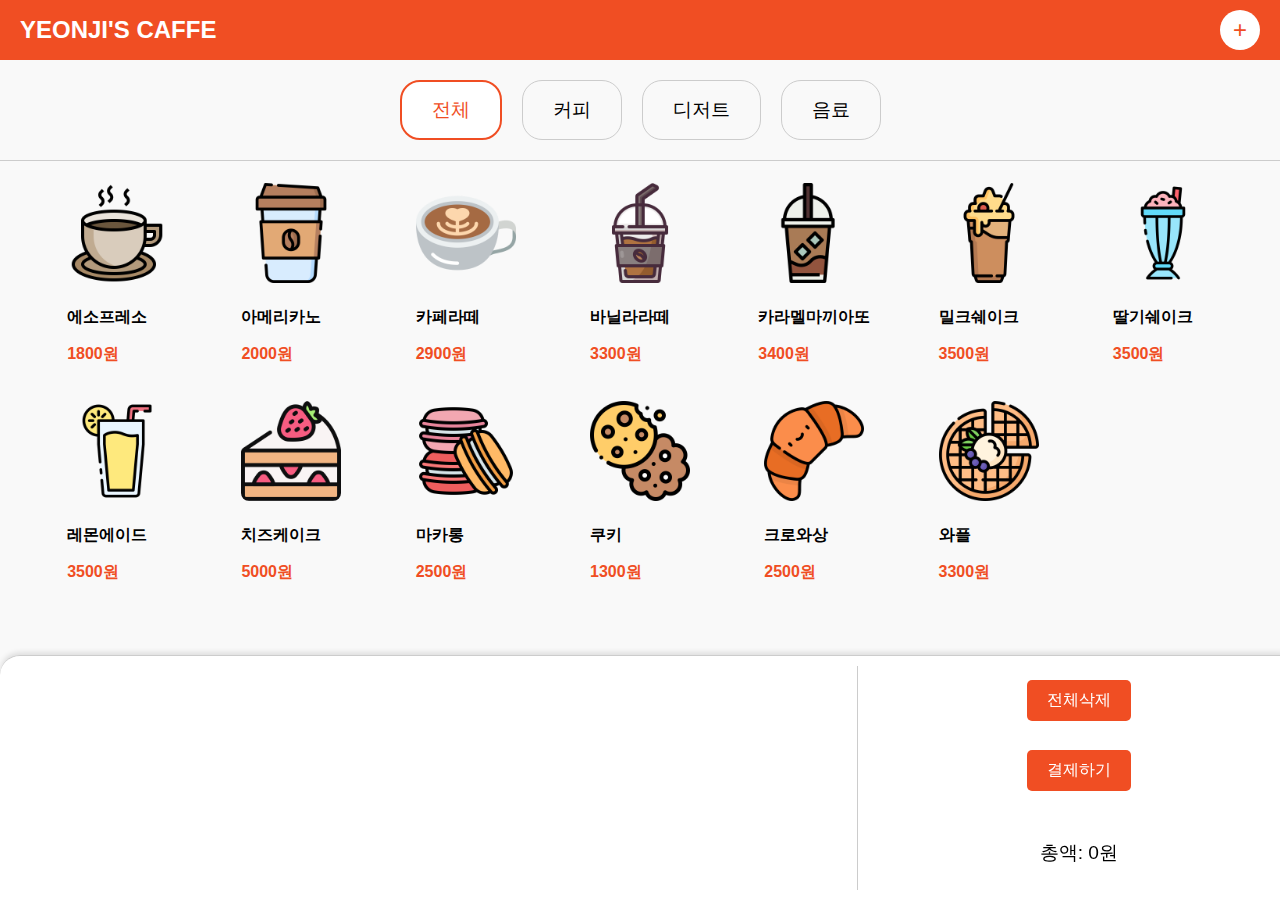
<file: YEONJI'S_CAFFE_KIOSK/CafeKiosk/index.html>
<!DOCTYPE html>
<html lang="en">

<head>
    <meta charset="UTF-8" />
    <meta name="viewport" content="width=device-width, initial-scale=1.0" />
    <title>YEONJI'S CAFFE KIOSK</title>
    <link rel="stylesheet" href="styles.css" />
</head>

<body>
    <!-- Header -->
    <header class="header">
        <div class="logo">YEONJI'S CAFFE</div>
        <div class="admin-button">
            <button id="admin-btn">+</button>
        </div>
    </header>

    <!-- Tab Menu -->
    <nav class="tab-menu">
        <button class="tab-btn active" data-category="all">전체</button>
        <button class="tab-btn" data-category="coffee">커피</button>
        <button class="tab-btn" data-category="dessert">디저트</button>
        <button class="tab-btn" data-category="drink">음료</button>
    </nav>

    <!-- Menu Section -->
    <main class="menu-container" ondragover="event.preventDefault()">
        <div class="menu-grid">
            <!-- Menu Items -->
            <div class="menu-item" data-category="coffee" data-name="에소프레소" data-price="1800" draggable="true">
                <img src="./image/espresso.png" alt="에소프레소" />
                <p class="item-name">에소프레소</p>
                <p class="item-price">1800원</p>
            </div>
            <div class="menu-item" data-category="coffee" data-name="아메리카노" data-price="2000" draggable="true">
                <img src="./image/americano.png" alt="아메리카노" />
                <p class="item-name">아메리카노</p>
                <p class="item-price">2000원</p>
            </div>
            <div class="menu-item" data-category="coffee" data-name="카페라떼" data-price="2900" draggable="true">
                <img src="./image/latte.png" alt="카페라떼" />
                <p class="item-name">카페라떼</p>
                <p class="item-price">2900원</p>
            </div>
            <div class="menu-item" data-category="coffee" data-name="바닐라라떼" data-price="3300">
                <img src="./image/VanillaLatte.png" alt="바닐라라떼" />
                <p class="item-name">바닐라라떼</p>
                <p class="item-price">3300원</p>
            </div>
            <div class="menu-item" data-category="coffee" data-name="카라멜마끼아또" data-price="3400">
                <img src="./image/CaramelMacchiato.png" alt="카라멜마끼아또" />
                <p class="item-name">카라멜마끼아또</p>
                <p class="item-price">3400원</p>
            </div>
            <div class="menu-item" data-category="drink" data-name="밀크쉐이크" data-price="3500">
                <img src="./image/milkshake.png" alt="밀크쉐이크" />
                <p class="item-name">밀크쉐이크</p>
                <p class="item-price">3500원</p>
            </div>
            <div class="menu-item" data-category="drink" data-name="딸기쉐이크" data-price="3500">
                <img src="./image/StrawberryShake.png" alt="딸기쉐이크" />
                <p class="item-name">딸기쉐이크</p>
                <p class="item-price">3500원</p>
            </div>
            <div class="menu-item" data-category="drink" data-name="레몬에이드" data-price="3500">
                <img src="./image/Lemonade.png" alt="레몬에이드" />
                <p class="item-name">레몬에이드</p>
                <p class="item-price">3500원</p>
            </div>
            <div class="menu-item" data-category="dessert" data-name="치즈케이크" data-price="5000">
                <img src="./image/StrawberryCake.png" alt="치즈케이크" />
                <p class="item-name">치즈케이크</p>
                <p class="item-price">5000원</p>
            </div>
            <div class="menu-item" data-category="dessert" data-name="마카롱" data-price="2500">
                <img src="./image/macaroon.png" alt="마카롱" />
                <p class="item-name">마카롱</p>
                <p class="item-price">2500원</p>
            </div>
            <div class="menu-item" data-category="dessert" data-name="쿠키" data-price="1300">
                <img src="./image/cookie.png" alt="쿠키" />
                <p class="item-name">쿠키</p>
                <p class="item-price">1300원</p>
            </div>
            <div class="menu-item" data-category="dessert" data-name="크로와상" data-price="2500">
                <img src="./image/croissant.png" alt="크로와상" />
                <p class="item-name">크로와상</p>
                <p class="item-price">2500원</p>
            </div>
            <div class="menu-item" data-category="dessert" data-name="와플" data-price="3300">
                <img src="./image/waffle.png" alt="와플" />
                <p class="item-name">와플</p>
                <p class="item-price">3300원</p>
            </div>
        </div>
    </main>

    <!-- Cart Section -->
    <aside class="cart-area">
        <div class="cart-items">
            <!-- Cart items will dynamically appear here -->
        </div>
        <div class="cart-summary">
            <button id="clear-cart">전체삭제</button>
            <button id="checkout-btn">결제하기</button>
            <p>총액: <span id="total-price">0</span>원</p>
        </div>
    </aside>

    <!-- Payment Modals -->
    <div id="payment-modal" class="modal hidden">
        <div class="modal-content">
            <h2>결제 방식을 선택하세요</h2>
            <div class="payment-options">
                <div id="card-payment" class="payment-option">
                    <img src="./image/card.png" alt="카드결제" />
                    <p>카드결제</p>
                </div>
                <div id="simple-payment" class="payment-option">
                    <img src="./image/simple.png" alt="간편결제" />
                    <p>간편결제</p>
                </div>
            </div>
        </div>
    </div>

    <div id="card-modal" class="modal hidden">
        <div class="modal-content">
            <h2>카드를 삽입하세요</h2>
            <button id="card-confirm">확인</button>
        </div>
    </div>

    <div id="simple-modal" class="modal hidden">
        <div class="modal-content">
            <h2>바코드를 인식하세요</h2>
            <button id="simple-confirm">확인</button>
        </div>
    </div>

    <div id="receipt-modal" class="modal hidden">
        <div class="modal-content">
            <div id="receipt-content"></div>
            <button id="receipt-close">닫기</button>
        </div>
    </div>

    <div id="admin-modal" class="modal hidden">
        <div class="modal-content">
            <h2>관리자 기능</h2>
            <!-- 메뉴 추가 -->
            <div>
                <label for="new-menu-name">메뉴 이름:</label>
                <input type="text" id="new-menu-name" />
                <label for="new-menu-price">가격:</label>
                <input type="number" id="new-menu-price" />
                <label for="new-menu-category">카테고리:</label>
                <input type="text" id="new-menu-category" />
                <label for="new-menu-image">이미지:</label>
                <input type="file" id="new-menu-image" accept="image/*" />
                <button id="add-menu">메뉴 추가</button>
            </div>
            <!-- 판매 내역 -->
            <div>
                <h3>판매 내역</h3>
                <ul id="sales-list">
                    <!-- 결제된 메뉴와 가격이 여기 추가됩니다 -->
                </ul>
                <p>총 판매 금액: <span id="total-sales">0</span>원</p>
                <button id="clear-sales">판매 내역 초기화</button>
            </div>
            <button id="close-admin-modal">닫기</button>
        </div>
    </div>

    </div>

    <script src="script.js"></script>
</body>

</html>
</file>
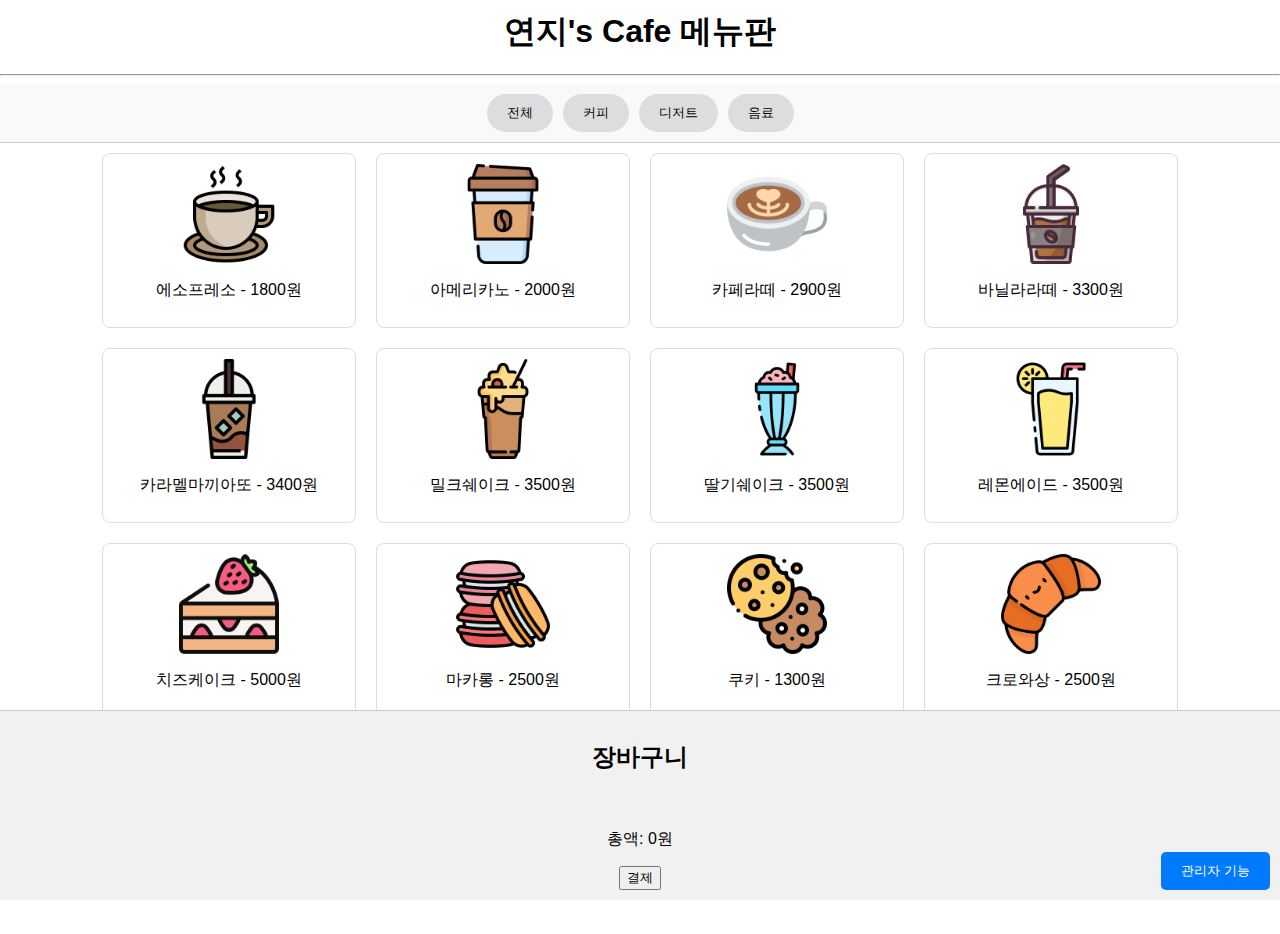
<file: YEONJI'S_CAFFE_KIOSK/CafeKiosk/CafeKiosk/index.html>
<!DOCTYPE html>
<html lang="en">

<head>
    <meta charset="UTF-8" />
    <meta name="viewport" content="width=device-width, initial-scale=1.0" />
    <title>연지's Cafe</title>
    <link rel="stylesheet" href="styles.css" />
</head>

<body>
    <h1 class="center-title">연지's Cafe 메뉴판</h1>
    <hr />
    <div class="container">
        <!-- 카테고리 영역 -->
        <div class="category-area">
            <button class="category-btn" data-category="all">전체</button>
            <button class="category-btn" data-category="coffee">커피</button>
            <button class="category-btn" data-category="dessert">디저트</button>
            <button class="category-btn" data-category="drink">음료</button>
        </div>

        <!-- 관리자 모달 -->
        <div id="admin-modal" class="modal hidden">
            <div class="modal-content">
                <h2>관리자 기능</h2>
                <div>
                    <h3>메뉴 추가</h3>
                    <input type="text" id="new-menu-name" placeholder="메뉴 이름" />
                    <input type="number" id="new-menu-price" placeholder="가격" />
                    <input type="text" id="new-menu-category" placeholder="카테고리" />
                    <input type="file" id="new-menu-image" accept="image/*" />
                    <button id="add-menu">추가</button>
                </div>
                <div>
                    <h3>판매 내역</h3>
                    <ul id="sales-list"></ul>
                    <p id="total-sales">총 판매 금액: 0원</p>
                    <button id="clear-sales">판매 내역 초기화</button>
                </div>
                <!-- 닫기 버튼 하단으로 이동 -->
                <button id="close-modal" class="close-modal-btn">닫기</button>
            </div>
        </div>

        <!-- 메뉴 영역 -->
        <div class="menu-area">
            <div class="menu-item" draggable="true" data-category="coffee" data-name="에소프레소" data-price="1800">
                <img src="./image/espresso.png" alt="에소프레소" />
                <p>에소프레소 - 1800원</p>
            </div>
            <div class="menu-item" draggable="true" data-category="coffee" data-name="아메리카노" data-price="2000">
                <img src="./image/americano.png" alt="아메리카노" />
                <p>아메리카노 - 2000원</p>
            </div>
            <div class="menu-item" draggable="true" data-category="coffee" data-name="카페라떼" data-price="2900">
                <img src="./image/latte.png" alt="카페라떼" />
                <p>카페라떼 - 2900원</p>
            </div>
            <div class="menu-item" draggable="true" data-category="coffee" data-name="바닐라라떼" data-price="3300">
                <img src="./image/VanillaLatte.png" alt="바닐라라떼" />
                <p>바닐라라떼 - 3300원</p>
            </div>
            <div class="menu-item" draggable="true" data-category="coffee" data-name="카라멜마끼아또" data-price="3400">
                <img src="./image/CaramelMacchiato.png" alt="카라멜마끼아또" />
                <p>카라멜마끼아또 - 3400원</p>
            </div>
            <div class="menu-item" draggable="true" data-category="drink" data-name="밀크쉐이크" data-price="3500">
                <img src="./image/milkshake.png" alt="밀크쉐이크" />
                <p>밀크쉐이크 - 3500원</p>
            </div>
            <div class="menu-item" draggable="true" data-category="drink" data-name="딸기쉐이크" data-price="3500">
                <img src="./image/StrawberryShake.png" alt="딸기쉐이크" />
                <p>딸기쉐이크 - 3500원</p>
            </div>
            <div class="menu-item" draggable="true" data-category="drink" data-name="레몬에이드" data-price="3500">
                <img src="./image/Lemonade.png" alt="레몬에이드" />
                <p>레몬에이드 - 3500원</p>
            </div>
            <div class="menu-item" draggable="true" data-category="dessert" data-name="치즈케이크" data-price="5000">
                <img src="./image/StrawberryCake.png" alt="치즈케이크" />
                <p>치즈케이크 - 5000원</p>
            </div>
            <div class="menu-item" draggable="true" data-category="dessert" data-name="마카롱" data-price="2500">
                <img src="./image/macaroon.png" alt="마카롱" />
                <p>마카롱 - 2500원</p>
            </div>
            <div class="menu-item" draggable="true" data-category="dessert" data-name="쿠키" data-price="1300">
                <img src="./image/cookie.png" alt="쿠키" />
                <p>쿠키 - 1300원</p>
            </div>
            <div class="menu-item" draggable="true" data-category="dessert" data-name="크로와상" data-price="2500">
                <img src="./image/croissant.png" alt="크로와상" />
                <p>크로와상 - 2500원</p>
            </div>
            <div class="menu-item" draggable="true" data-category="dessert" data-name="와플" data-price="3300">
                <img src="./image/waffle.png" alt="와플" />
                <p>와플 - 3300원</p>
            </div>
        </div>

        <!-- 장바구니 영역 -->
        <div class="cart-area">
            <h2>장바구니</h2>
            <div class="cart-list"></div>
            <p class="total-price">총액: 0원</p>
            <button id="checkout-btn">결제</button>
        </div>

        <!-- 관리자 버튼 -->
        <button id="admin-btn">관리자 기능</button>

        <!-- 관리자 모달 -->
        <div id="admin-modal" class="modal hidden">
            <div class="modal-content">
                <h2>관리자 기능</h2>
                <button id="close-modal">닫기</button>
                <div>
                    <h3>메뉴 추가</h3>
                    <input type="text" id="new-menu-name" placeholder="메뉴 이름" />
                    <input type="number" id="new-menu-price" placeholder="가격" />
                    <input type="text" id="new-menu-category" placeholder="카테고리" />
                    <button id="add-menu">추가</button>
                </div>
                <div>
                    <h3>판매 내역</h3>
                    <ul id="sales-list"></ul>
                    <p id="total-sales">총 판매 금액: 0원</p>
                    <button id="clear-sales">판매 내역 초기화</button>
                </div>
            </div>
        </div>

        <!-- 결제 모달 -->
        <div id="payment-modal" class="modal hidden">
            <div class="modal-content">
                <h2>결제 방식을 선택하세요</h2>
                <div class="payment-options">
                    <div id="card-payment" class="payment-option">
                        <img src="./image/card.png" alt="카드결제" />
                        <p>카드결제</p>
                    </div>
                    <div id="simple-payment" class="payment-option">
                        <img src="./image/simple.png" alt="간편결제" />
                        <p>간편결제</p>
                    </div>
                </div>
            </div>
        </div>

        <!-- 카드 결제 모달 -->
        <div id="card-modal" class="modal hidden">
            <div class="modal-content">
                <h2>카드를 삽입하세요</h2>
                <button id="card-confirm">확인</button>
            </div>
        </div>

        <!-- 간편결제 모달 -->
        <div id="simple-modal" class="modal hidden">
            <div class="modal-content">
                <h2>바코드를 인식하세요</h2>
                <button id="simple-confirm">확인</button>
            </div>
        </div>
    </div>

    <script src="script.js"></script>
</body>

</html>
</file>
<file: YEONJI'S_CAFFE_KIOSK/CafeKiosk/styles.css>
body {
  margin: 0;
  font-family: Arial, sans-serif;
  background-color: #f9f9f9;
}

/* Header */

.header {
  display: flex;
  justify-content: space-between;
  align-items: center;
  background-color: #f04e23;
  padding: 10px 20px;
  color: white;
}

.logo {
  font-size: 1.5em;
  font-weight: bold;
}

.admin-button button {
  background-color: white;
  color: #f04e23;
  border: none;
  border-radius: 50%;
  width: 40px;
  height: 40px;
  font-size: 1.5em;
  cursor: pointer;
}

/* Tab Menu */

.tab-menu {
  display: flex;
  justify-content: center;
  background-color: #f9f9f9;
  border-bottom: 1px solid #ccc;
  padding: 20px 0;
}

.tab-btn {
  background-color: #f9f9f9;
  border: 1px solid #ccc;
  border-radius: 20px;
  padding: 15px 30px;
  margin: 0 10px;
  cursor: pointer;
  font-size: 1.2em;
  transition: background-color 0.3s ease;
}

.tab-btn.active {
  background-color: white;
  color: #f04e23;
  border: 2px solid #f04e23;
}

.tab-btn:hover {
  background-color: #f4f4f4;
}

/* Menu Container */

.menu-container {
  display: flex;
  justify-content: center;
  align-items: center;
  padding: 20px;
  border: 2px dashed transparent;
  transition: border-color 0.3s ease;
}

.menu-container.dragover {
  border-color: #f04e23;
}

.menu-grid {
  display: grid;
  grid-template-columns: repeat(auto-fit, minmax(150px, 1fr));
  gap: 20px;
  justify-items: center;
  width: 100%;
  max-width: 1200px;
}

.menu-item img {
  width: 100%;
  /* 부모 요소 너비에 맞게 조정 */
  height: auto;
  /* 비율 유지 */
  object-fit: cover;
  /* 이미지 꽉 채우기 */
  max-width: 120px;
  /* 원하는 최대 너비 */
  max-height: 120px;
  /* 원하는 최대 높이 */
  border-radius: 8px;
  margin-bottom: 10px;
}

.menu-item:hover {
  box-shadow: 0 4px 8px rgba(0, 0, 0, 0.1);
}

.menu-item img {
  width: 100px;
  height: 100px;
  object-fit: cover;
}

.item-name {
  margin: 10px 0 5px;
  font-weight: bold;
}

.item-price {
  color: #f04e23;
  font-weight: bold;
}

/* Cart Area */

.cart-area {
  position: fixed;
  bottom: 0;
  width: 100%;
  background-color: white;
  border-top: 1px solid #ccc;
  display: flex;
  padding: 10px;
  box-shadow: 0 -3px 5px rgba(0, 0, 0, 0.1);
  justify-content: space-between;
  border-radius: 20px 20px 0 0;
}

.cart-items {
  display: flex;
  flex-wrap: wrap;
  gap: 10px;
  padding: 10px;
  height: 200px;
  overflow-y: auto;
  justify-content: center;
  border: 2px dashed transparent;
  transition: border-color 0.3s ease;
}

.cart-item {
  display: flex;
  flex-direction: column;
  align-items: center;
  background-color: white;
  border: 1px solid #ccc;
  border-radius: 8px;
  padding: 10px;
  width: 150px;
  text-align: center;
  margin-bottom: 10px;
}

/* Cart Item */

.cart-item img {
  width: 80px;
  /* 장바구니 내 이미지 너비 */
  height: auto;
  /* 비율 유지 */
  object-fit: cover;
  /* 이미지 꽉 채우기 */
  border-radius: 8px;
}

.cart-item button {
  margin-top: 10px;
  padding: 5px 10px;
  background-color: #f04e23;
  color: white;
  border: none;
  border-radius: 5px;
  cursor: pointer;
}

.cart-summary {
  text-align: center;
  width: 33%;
  display: flex;
  flex-direction: column;
  justify-content: space-around;
  align-items: center;
  border-left: 1px solid #ccc;
  padding-left: 10px;
}

.cart-summary button {
  background-color: #f04e23;
  color: white;
  border: none;
  border-radius: 5px;
  padding: 10px 20px;
  cursor: pointer;
  font-size: 1em;
}

.cart-summary button:hover {
  background-color: #c63d1b;
}

.cart-summary p {
  font-size: 1.2em;
  margin-bottom: 10px;
}

.cart-items.dragover {
  border-color: #f04e23;
}

/* Modals */

.modal {
  position: fixed;
  top: 0;
  left: 0;
  width: 100%;
  height: 100%;
  background-color: rgba(0, 0, 0, 0.5);
  display: flex;
  justify-content: center;
  align-items: center;
}

.modal-content {
  background-color: white;
  padding: 20px;
  border-radius: 8px;
  width: 300px;
  text-align: center;
}

.hidden {
  display: none;
}

/* Receipt Modal */

#receipt-modal {
  position: fixed;
  top: 50%;
  left: 50%;
  transform: translate(-50%, -50%);
  width: 300px;
  /* 너비 */
  max-height: 400px;
  /* 최대 높이 */
  background-color: white;
  border-radius: 10px;
  box-shadow: 0 4px 8px rgba(0, 0, 0, 0.2);
  padding: 20px;
  z-index: 1000;
  overflow-y: auto;
  /* 내용이 많을 경우 스크롤 활성화 */
}

#receipt-modal h2 {
  font-size: 1.2em;
  margin-bottom: 10px;
  text-align: center;
}

#receipt-content {
  font-size: 0.9em;
  text-align: left;
  margin-top: 10px;
  border-top: 1px solid #ccc;
  padding-top: 10px;
}

#receipt-content p {
  margin: 5px 0;
  line-height: 1.5;
}

#receipt-close {
  margin-top: 15px;
  padding: 8px 15px;
  border: none;
  border-radius: 5px;
  background-color: #f04e23;
  color: white;
  cursor: pointer;
  font-size: 0.9em;
}

#receipt-close:hover {
  background-color: #c63d1b;
}

.payment-option img {
  width: 50px;
  /* 이미지 너비 */
  height: 50px;
  /* 이미지 높이 */
  cursor: pointer;
  object-fit: cover;
  /* 이미지 비율 유지 */
}

/* Admin Modal */

#admin-modal .modal-content {
  max-width: 400px;
  margin: 0 auto;
  padding: 20px;
  border-radius: 8px;
  background-color: white;
  display: flex;
  flex-direction: column;
  gap: 20px;
  text-align: left;
}

/* 메뉴 추가 섹션 스타일 */

#admin-modal .modal-content h3 {
  font-size: 1.2em;
  color: #333;
  margin-bottom: 10px;
}

#admin-modal .modal-content label {
  font-size: 0.9em;
  margin-bottom: 5px;
  color: #555;
}

#admin-modal .modal-content input[type="text"],
#admin-modal .modal-content input[type="number"],
#admin-modal .modal-content input[type="file"] {
  width: 100%;
  padding: 10px;
  margin-bottom: 15px;
  border: 1px solid #ccc;
  border-radius: 5px;
  font-size: 0.9em;
}

#admin-modal .modal-content button#add-menu {
  background-color: #f04e23;
  color: white;
  font-size: 1em;
  font-weight: bold;
  cursor: pointer;
  border: none;
  border-radius: 5px;
  padding: 10px;
  transition: background-color 0.3s ease;
}

#admin-modal .modal-content button#add-menu:hover {
  background-color: #c63d1b;
}

/* 판매 내역 섹션 스타일 */

#admin-modal .modal-content ul#sales-list {
  list-style: none;
  padding: 10px;
  max-height: 150px;
  overflow-y: auto;
  border: 1px solid #ccc;
  border-radius: 5px;
  background-color: #f9f9f9;
}

#admin-modal .modal-content ul#sales-list li {
  font-size: 0.9em;
  color: #555;
  border-bottom: 1px solid #eee;
  padding: 5px 0;
}

#admin-modal .modal-content ul#sales-list li:last-child {
  border-bottom: none;
}

#admin-modal .modal-content button#clear-sales {
  background-color: #007bff;
  color: white;
  border: none;
  border-radius: 5px;
  padding: 10px;
  font-size: 0.9em;
  cursor: pointer;
  transition: background-color 0.3s ease;
}

#admin-modal .modal-content button#clear-sales:hover {
  background-color: #0056b3;
}

/* 닫기 버튼 */

#admin-modal .modal-content button#close-admin-modal {
  background-color: #aaa;
  color: white;
  font-size: 0.9em;
  border: none;
  border-radius: 5px;
  padding: 10px;
  cursor: pointer;
  transition: background-color 0.3s ease;
}

#admin-modal .modal-content button#close-admin-modal:hover {
  background-color: #888;
}

#admin-modal input,
#admin-modal label {
  display: block;
  margin: 10px 0;
  width: 100%;
}

#admin-modal .modal-content {
  max-width: 400px;
  text-align: left;
}

#admin-modal button {
  display: block;
  margin: 10px auto;
  padding: 10px 20px;
}

#receipt-modal {
  position: fixed;
  top: 50%;
  left: 50%;
  transform: translate(-50%, -50%);
  background-color: white;
  border-radius: 10px;
  box-shadow: 0 4px 8px rgba(0, 0, 0, 0.2);
  width: 300px;
  padding: 20px;
}

#receipt-content {
  font-size: 0.9em;
  margin-bottom: 20px;
}

#receipt-close {
  padding: 10px 20px;
  background-color: #f04e23;
  color: white;
  border: none;
  border-radius: 5px;
  cursor: pointer;
}
</file>
<file: YEONJI'S_CAFFE_KIOSK/CafeKiosk/CafeKiosk/styles.css>
body {
    font-family: Arial, sans-serif;
    margin: 0;
    padding: 0;
    height: 100vh;
    /* 화면 전체 높이 설정 */
    overflow: hidden;
    /* 전체 화면에서 스크롤바 숨김 */
}

.container {
    display: flex;
    flex-direction: column;
    align-items: center;
    height: calc(100vh - 50px);
    /* 상단 제목(h1) 제외한 높이 */
    overflow-y: auto;
    /* 컨테이너 스크롤 */
}

.center-title {
    text-align: center;
    margin-top: 10px;
    margin-bottom: 20px;
}

.category-area {
    display: flex;
    gap: 10px;
    justify-content: center;
    width: 100%;
    padding: 10px;
    background-color: #f9f9f9;
    border-bottom: 1px solid #ccc;
}

.category-btn {
    padding: 10px 20px;
    border: none;
    border-radius: 20px;
    cursor: pointer;
    background-color: #ddd;
}

.category-btn:hover {
    background-color: #aaa;
}

.menu-area {
    display: flex;
    flex-wrap: wrap;
    /* 줄 바꿈 활성화 */
    gap: 20px;
    /* 메뉴 간격 */
    justify-content: center;
    /* 중앙 정렬 */
    width: 100%;
    /* 컨테이너 전체 너비 */
    max-height: calc(100vh - 200px);
    /* 화면 높이에 여유 공간 설정 */
    overflow-y: auto;
    /* 세로 스크롤 활성화 */
    padding: 10px;
    box-sizing: border-box;
    /* 패딩 포함 크기 계산 */
}

.menu-item {
    flex: 1 0 calc(20% - 20px);
    /* 한 줄에 5개 */
    max-width: calc(20% - 20px);
    /* 최대 너비 설정 */
    border: 1px solid #ddd;
    border-radius: 8px;
    padding: 10px;
    text-align: center;
    background-color: #fff;
    cursor: grab;
}

.menu-item img {
    width: 100px;
    height: 100px;
    display: block;
    margin: 0 auto;
}

.cart-area {
    position: fixed;
    bottom: 0;
    width: 100%;
    background-color: #f1f1f1;
    border-top: 1px solid #ccc;
    padding: 10px;
    display: flex;
    flex-direction: column;
    align-items: center;
    overflow-y: auto;
    /* 스크롤 활성화 */
}

.cart-list {
    display: flex;
    flex-wrap: wrap;
    /* 줄 바꿈 가능 */
    gap: 20px;
    /* 항목 간격 */
    justify-content: center;
    /* 중앙 정렬 */
    width: 100%;
    padding: 10px;
    background-color: #f1f1f1;
}

.cart-item {
    width: 150px;
    /* 항목의 가로 크기 */
    border: 1px solid #ddd;
    border-radius: 8px;
    padding: 10px;
    text-align: center;
    background-color: #fff;
    cursor: grab;
    display: flex;
    flex-direction: column;
    align-items: center;
}

.cart-item-img {
    width: 40px;
    /* 이미지 너비 */
    height: 40px;
    /* 이미지 높이 */
    border-radius: 8px;
    object-fit: cover;
    /* 이미지 비율 유지 */
}

.cart-item button {
    margin-top: 5px;
    padding: 5px 10px;
    font-size: 12px;
    /* 버튼 텍스트 크기 */
    background-color: #ff6666;
    border: none;
    border-radius: 5px;
    color: white;
    cursor: pointer;
}

.cart-item select {
    margin-left: 10px;
    padding: 5px;
}

.cart-item-details {
    font-size: 12px;
    /* 텍스트 크기 줄임 */
    margin-top: 10px;
}

.cart-item-controls,
.cart-item-select {
    margin-top: 5px;
    font-size: 12px;
}

.cart-item-controls label,
.cart-item-select label {
    font-size: 12px;
    /* 레이블 텍스트 크기 */
}

.cart-quantity {
    width: 50px;
}

.cart-coffee-type {
    padding: 5px;
}

.cart-item-details {
    margin-top: 10px;
}

.cart-item-controls input,
.cart-item-select select {
    font-size: 12px;
    /* 입력 필드와 선택 필드 크기 */
    width: 50px;
    /* 입력 필드 크기 */
    padding: 5px;
    /* 필드 내부 여백 */
}

#admin-btn {
    position: fixed;
    right: 10px;
    bottom: 10px;
    padding: 10px 20px;
    background-color: #007bff;
    color: white;
    border: none;
    border-radius: 5px;
    cursor: pointer;
}

.modal {
    position: fixed;
    top: 0;
    left: 0;
    width: 100%;
    height: 100%;
    background-color: rgba(0, 0, 0, 0.5);
    display: flex;
    justify-content: center;
    align-items: center;
}

.modal-content {
    background-color: white;
    padding: 20px;
    border-radius: 8px;
    width: 300px;
    text-align: center;
}

.hidden {
    display: none;
}

.payment-options {
    display: flex;
    justify-content: space-around;
    gap: 20px;
}

.payment-option img {
    width: 100px;
    height: 100px;
    cursor: pointer;
}

.menu-item.in-cart {
    display: none;
}
</file>
